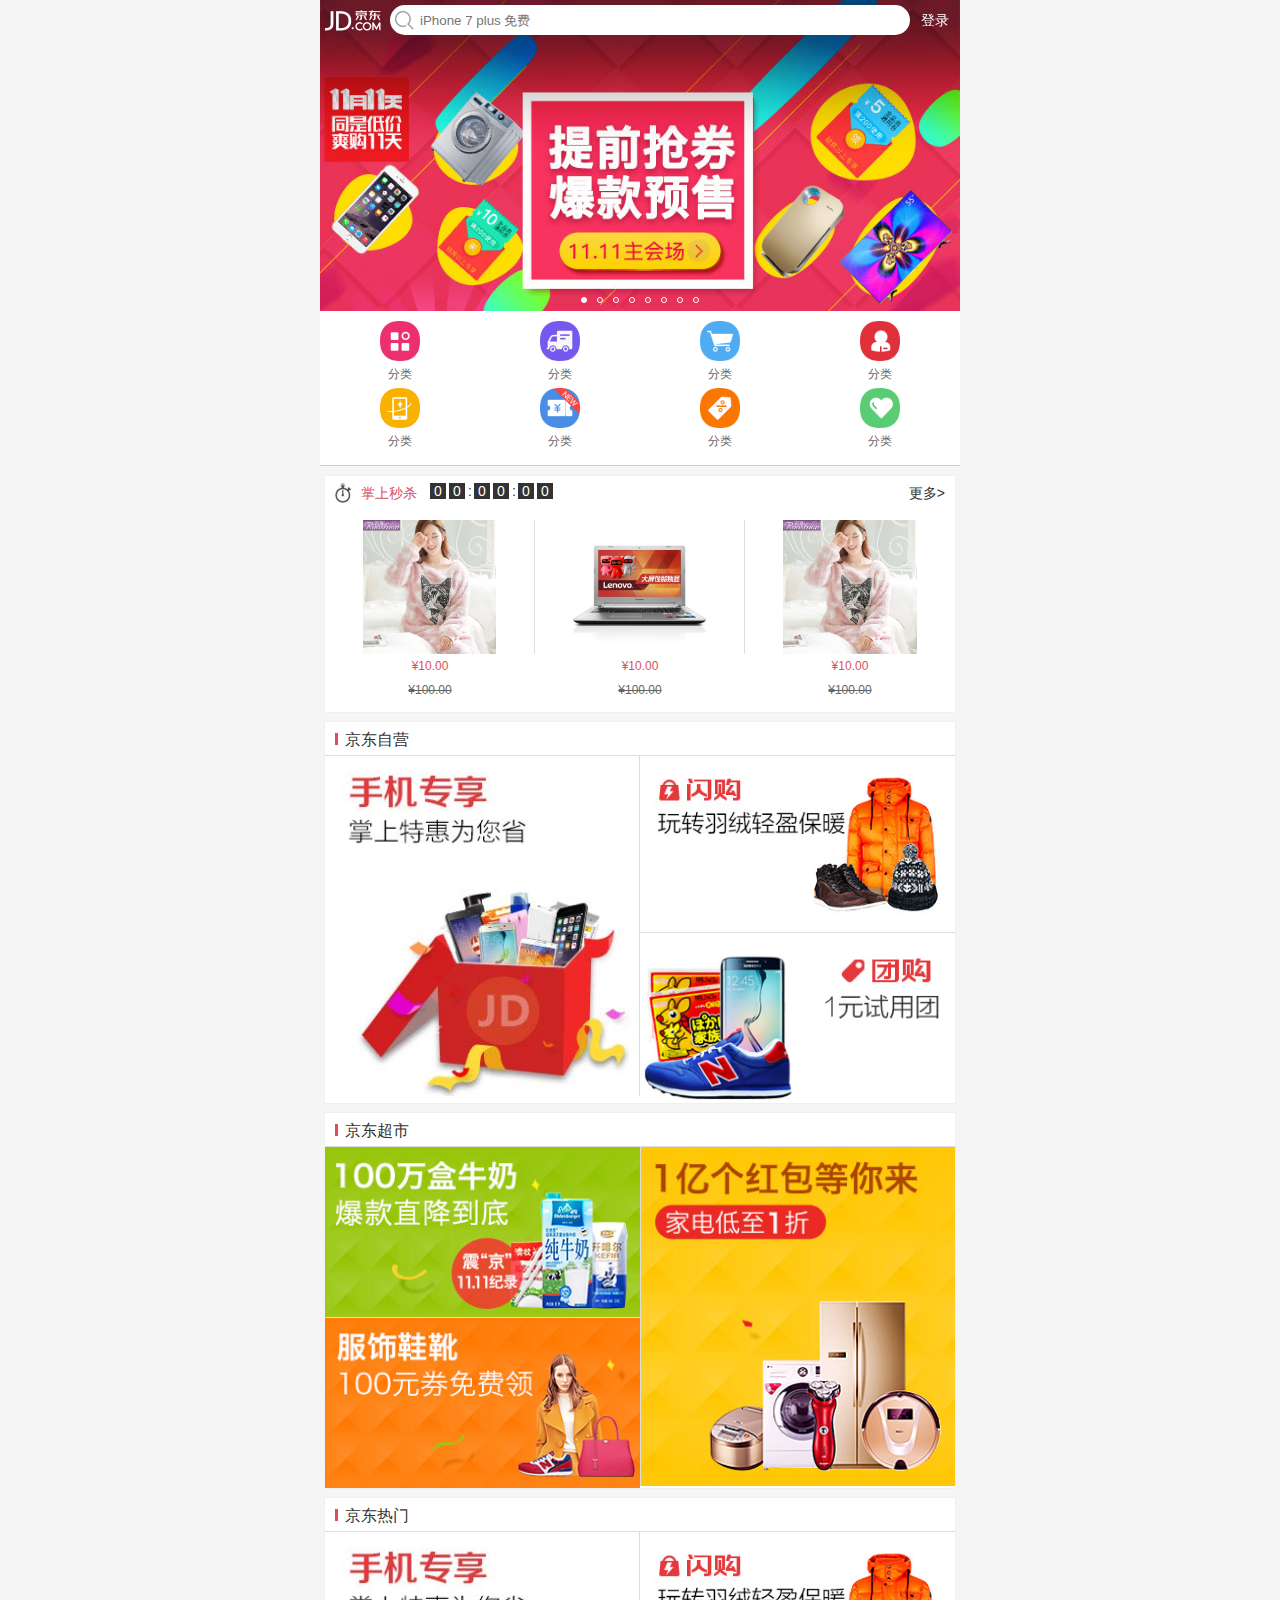
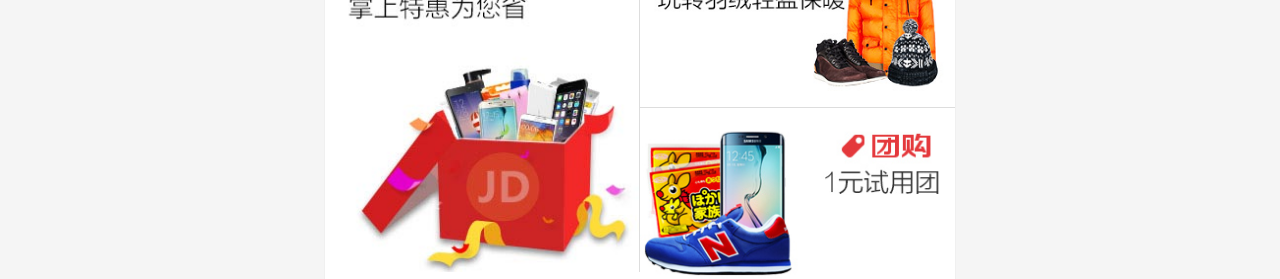
<file: jdMsite/index.html>
<!DOCTYPE html>
<html>
<head lang="en">
    <meta charset="UTF-8">
    <meta name="viewport" content="width=device-width,initial-scale=1.0,user-scalable=0"/>
    <title>京东-首页</title>
    <link rel="stylesheet" href="css/base.css"/>
    <link rel="stylesheet" href="css/index.css"/>
</head>
<body>
<!--版心容器  在320-640宽度之间自适应-->
<div class="jd_container">
    <!--顶部搜索-->
    <header class="jd_search">
        <div class="jd_search_box">
            <a href="#" class="icon_logo"></a>
            <form action="#">
                <span class="icon_search"></span>
                <input type="search" placeholder="iPhone 7 plus 免费"/>
            </form>
            <a href="#" class="login">登录</a>
        </div>
    </header>
    <!--轮播图-->
    <div class="jd_banner">
        <ul class="clearfix">
            <li><a href="#"><img src="images/l8.jpg" alt=""/></a></li>
            <li><a href="#"><img src="images/l1.jpg" alt=""/></a></li>
            <li><a href="#"><img src="images/l2.jpg" alt=""/></a></li>
            <li><a href="#"><img src="images/l3.jpg" alt=""/></a></li>
            <li><a href="#"><img src="images/l4.jpg" alt=""/></a></li>
            <li><a href="#"><img src="images/l5.jpg" alt=""/></a></li>
            <li><a href="#"><img src="images/l6.jpg" alt=""/></a></li>
            <li><a href="#"><img src="images/l7.jpg" alt=""/></a></li>
            <li><a href="#"><img src="images/l8.jpg" alt=""/></a></li>
            <li><a href="#"><img src="images/l1.jpg" alt=""/></a></li>
        </ul>
        <ul>
            <li class="now"></li>
            <li></li>
            <li></li>
            <li></li>
            <li></li>
            <li></li>
            <li></li>
            <li></li>
        </ul>
    </div>
    <!--导航栏-->
    <nav class="jd_nav">
        <ul class="clearfix">
            <li><a href="#"><img src="images/nav0.png" alt=""/><p>分类</p></a></li>
            <li><a href="#"><img src="images/nav1.png" alt=""/><p>分类</p></a></li>
            <li><a href="#"><img src="images/nav2.png" alt=""/><p>分类</p></a></li>
            <li><a href="#"><img src="images/nav3.png" alt=""/><p>分类</p></a></li>
            <li><a href="#"><img src="images/nav4.png" alt=""/><p>分类</p></a></li>
            <li><a href="#"><img src="images/nav5.png" alt=""/><p>分类</p></a></li>
            <li><a href="#"><img src="images/nav6.png" alt=""/><p>分类</p></a></li>
            <li><a href="#"><img src="images/nav7.png" alt=""/><p>分类</p></a></li>
        </ul>
    </nav>
    <!--产品区块-->
    <div class="jd_product">
        <section class="jd_proBox">
            <div class="pro_tit nb">
                <div class="f_left">
                    <span class="sk_icon"></span>
                    <span class="sk_text">掌上秒杀</span>
                    <div class="sk_time">
                        <span>0</span>
                        <span>0</span>
                        <span>:</span>
                        <span>0</span>
                        <span>0</span>
                        <span>:</span>
                        <span>0</span>
                        <span>0</span>
                    </div>
                </div>
                <div class="f_right"><a href="#" class="m_r10">更多></a></div>
            </div>
            <div class="pro_con">
                <ul class="sk_product clearfix">
                    <li>
                        <a href="#"><img src="images/detail01.jpg" alt=""/></a>
                        <p class="now_price">¥10.00</p>
                        <p class="old_price">¥100.00</p>
                    </li>
                    <li>
                        <a href="#"><img src="images/detail02.jpg" alt=""/></a>
                        <p class="now_price">¥10.00</p>
                        <p class="old_price">¥100.00</p>
                    </li>
                    <li>
                        <a href="#"><img src="images/detail01.jpg" alt=""/></a>
                        <p class="now_price">¥10.00</p>
                        <p class="old_price">¥100.00</p>
                    </li>
                </ul>
            </div>
        </section>
        <section class="jd_proBox">
            <div class="pro_tit"><h3>京东自营</h3></div>
            <div class="pro_con clearfix">
                <a href="#" class="w_p50 f_left b_right"><img src="images/cp1.jpg" alt=""/></a>
                <a href="#" class="w_p50 f_right b_bottom"><img src="images/cp2.jpg" alt=""/></a>
                <a href="#" class="w_p50 f_right"><img src="images/cp3.jpg" alt=""/></a>
            </div>
        </section>
        <section class="jd_proBox">
            <div class="pro_tit"><h3>京东超市</h3></div>
            <div class="pro_con clearfix">
                <a href="#" class="w_p50 f_right b_left"><img src="images/cp4.jpg" alt=""/></a>
                <a href="#" class="w_p50 f_left b_bottom"><img src="images/cp5.jpg" alt=""/></a>
                <a href="#" class="w_p50 f_left"><img src="images/cp6.jpg" alt=""/></a>
            </div>
        </section>
        <section class="jd_proBox">
            <div class="pro_tit"><h3>京东热门</h3></div>
            <div class="pro_con clearfix">
                <a href="#" class="w_p50 f_left b_right"><img src="images/cp1.jpg" alt=""/></a>
                <a href="#" class="w_p50 f_right b_bottom"><img src="images/cp2.jpg" alt=""/></a>
                <a href="#" class="w_p50 f_right"><img src="images/cp3.jpg" alt=""/></a>
            </div>
        </section>
    </div>
</div>

<script src="js/common.js"></script>
<script src="js/index.js"></script>
</body>
</html>
</file>
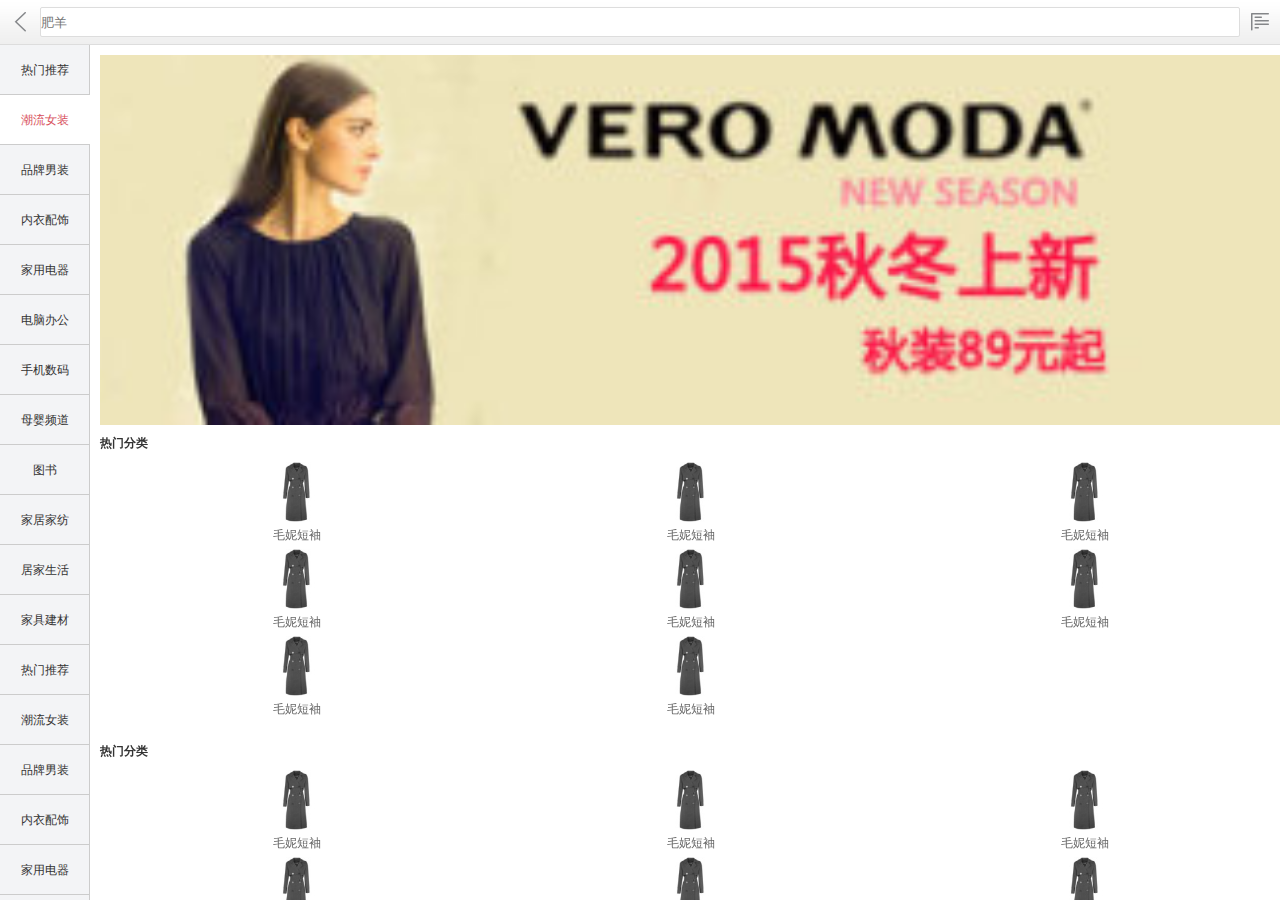
<file: jdMsite/category.html>
<!DOCTYPE html>
<html>
<head lang="en">
    <meta charset="UTF-8">
    <meta name="viewport" content="width=device-width,initial-scale=1.0,user-scalable=0"/>
    <title>京东-列表</title>
    <link rel="stylesheet" href="css/base.css"/>
    <link rel="stylesheet" href="css/category.css"/>
</head>
<body>
<!--满屏容器-->
<div class="jd_category">
    <!--顶部通栏-->
    <header class="jd_topBar">
        <a href="#" class="icon_back"></a>
        <form action="#">
            <input type="search" placeholder="肥羊"/>
        </form>
        <a href="#" class="icon_menu"></a>
    </header>
    <!--主体内容-->
    <div class="jd_main">
        <!--左侧分类-->
        <div class="cate_left">
            <ul>
                <li class=""><a href="javascript:;">热门推荐</a></li>
                <li class="now"><a href="javascript:;">潮流女装</a></li>
                <li class=""><a href="javascript:;">品牌男装</a></li>
                <li class=""><a href="javascript:;">内衣配饰</a></li>
                <li class=""><a href="javascript:;">家用电器</a></li>
                <li class=""><a href="javascript:;">电脑办公</a></li>
                <li class=""><a href="javascript:;">手机数码</a></li>
                <li class=""><a href="javascript:;">母婴频道</a></li>
                <li class=""><a href="javascript:;">图书</a></li>
                <li class=""><a href="javascript:;">家居家纺</a></li>
                <li class=""><a href="javascript:;">居家生活</a></li>
                <li class=""><a href="javascript:;">家具建材</a></li>
                <li class=""><a href="javascript:;">热门推荐</a></li>
                <li class=""><a href="javascript:;">潮流女装</a></li>
                <li class=""><a href="javascript:;">品牌男装</a></li>
                <li class=""><a href="javascript:;">内衣配饰</a></li>
                <li class=""><a href="javascript:;">家用电器</a></li>
                <li class=""><a href="javascript:;">电脑办公</a></li>
                <li class=""><a href="javascript:;">手机数码</a></li>
                <li class=""><a href="javascript:;">母婴频道</a></li>
                <li class=""><a href="javascript:;">图书</a></li>
                <li class=""><a href="javascript:;">家居家纺</a></li>
                <li class=""><a href="javascript:;">居家生活</a></li>
                <li class=""><a href="javascript:;">家具建材</a></li>
            </ul>
        </div>
        <!--右侧内容-->
        <div class="cate_right">
            <div class="cate_right_box">
                <!--广告-->
                <a class="banner" href="#">
                    <img src="images/banner_1.jpg" alt=""/>
                </a>
                <!--热门分类-->
                <div class="hot_category">
                    <h3>热门分类</h3>
                    <ul class="clearfix">
                        <li><a href="#"><img src="images/nv-fy.jpg" alt=""/><p>毛妮短袖</p></a></li>
                        <li><a href="#"><img src="images/nv-fy.jpg" alt=""/><p>毛妮短袖</p></a></li>
                        <li><a href="#"><img src="images/nv-fy.jpg" alt=""/><p>毛妮短袖</p></a></li>
                        <li><a href="#"><img src="images/nv-fy.jpg" alt=""/><p>毛妮短袖</p></a></li>
                        <li><a href="#"><img src="images/nv-fy.jpg" alt=""/><p>毛妮短袖</p></a></li>
                        <li><a href="#"><img src="images/nv-fy.jpg" alt=""/><p>毛妮短袖</p></a></li>
                        <li><a href="#"><img src="images/nv-fy.jpg" alt=""/><p>毛妮短袖</p></a></li>
                        <li><a href="#"><img src="images/nv-fy.jpg" alt=""/><p>毛妮短袖</p></a></li>
                    </ul>
                </div>
                <!--热门分类-->
                <div class="hot_category">
                    <h3>热门分类</h3>
                    <ul class="clearfix">
                        <li><a href="#"><img src="images/nv-fy.jpg" alt=""/><p>毛妮短袖</p></a></li>
                        <li><a href="#"><img src="images/nv-fy.jpg" alt=""/><p>毛妮短袖</p></a></li>
                        <li><a href="#"><img src="images/nv-fy.jpg" alt=""/><p>毛妮短袖</p></a></li>
                        <li><a href="#"><img src="images/nv-fy.jpg" alt=""/><p>毛妮短袖</p></a></li>
                        <li><a href="#"><img src="images/nv-fy.jpg" alt=""/><p>毛妮短袖</p></a></li>
                        <li><a href="#"><img src="images/nv-fy.jpg" alt=""/><p>毛妮短袖</p></a></li>
                        <li><a href="#"><img src="images/nv-fy.jpg" alt=""/><p>毛妮短袖</p></a></li>
                        <li><a href="#"><img src="images/nv-fy.jpg" alt=""/><p>毛妮短袖</p></a></li>
                    </ul>
                </div>
            </div>
        </div>
    </div>
</div>
<script src="js/common.js"></script>
<script src="js/iscroll.js"></script>
<script src="js/category.js"></script>
</body>
</html>
</file>
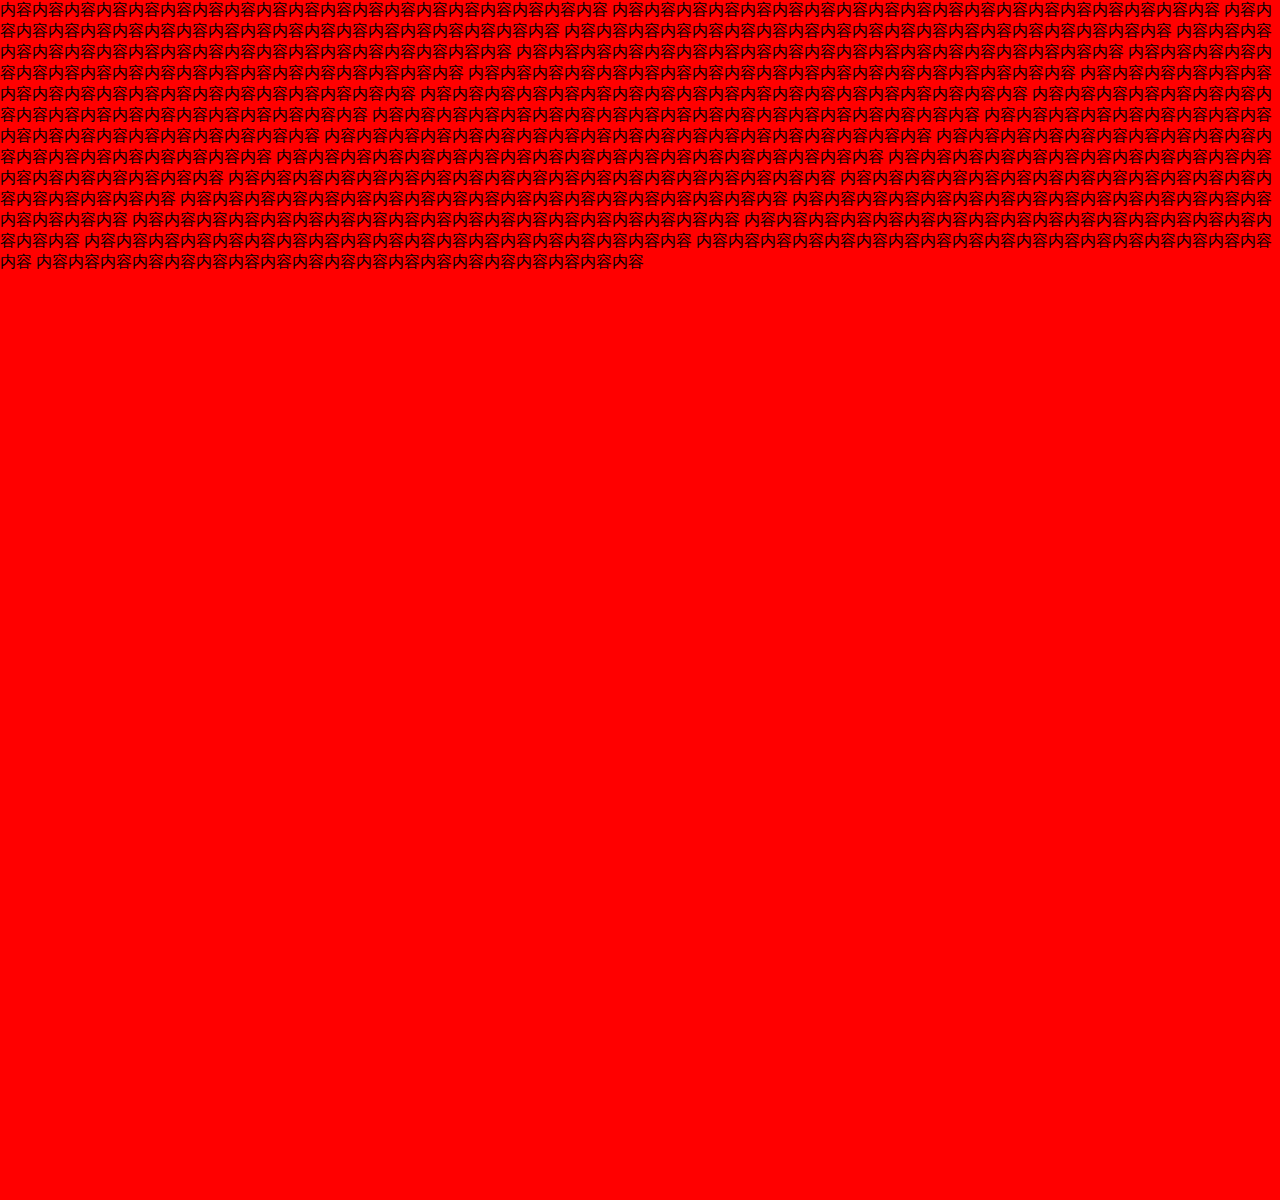
<file: jdMsite/demo/01 流式布局.html>
<!DOCTYPE html>
<html>
<head lang="en">
    <meta charset="UTF-8">
    <title></title>
    <style>
        body{
            margin: 0;
            top: 0;
        }
        .container{
            /*1.百分比布局  百分比自适应布局*/
            /*2.流式布局   非固定像素布局，内容自适应，像液体一样向两侧填充，这样网页布局称 流式布局*/
            width: 100%;
            height: 1200px;
            background: red;
            margin: 0 auto;
        }
    </style>
</head>
<body>
    <!--经典网页布局-->
    <div class="container">
        内容内容内容内容内容内容内容内容内容内容内容内容内容内容内容内容内容内容内容
        内容内容内容内容内容内容内容内容内容内容内容内容内容内容内容内容内容内容内容
        内容内容内容内容内容内容内容内容内容内容内容内容内容内容内容内容内容内容内容
        内容内容内容内容内容内容内容内容内容内容内容内容内容内容内容内容内容内容内容
        内容内容内容内容内容内容内容内容内容内容内容内容内容内容内容内容内容内容内容
        内容内容内容内容内容内容内容内容内容内容内容内容内容内容内容内容内容内容内容
        内容内容内容内容内容内容内容内容内容内容内容内容内容内容内容内容内容内容内容
        内容内容内容内容内容内容内容内容内容内容内容内容内容内容内容内容内容内容内容
        内容内容内容内容内容内容内容内容内容内容内容内容内容内容内容内容内容内容内容
        内容内容内容内容内容内容内容内容内容内容内容内容内容内容内容内容内容内容内容
        内容内容内容内容内容内容内容内容内容内容内容内容内容内容内容内容内容内容内容
        内容内容内容内容内容内容内容内容内容内容内容内容内容内容内容内容内容内容内容
        内容内容内容内容内容内容内容内容内容内容内容内容内容内容内容内容内容内容内容
        内容内容内容内容内容内容内容内容内容内容内容内容内容内容内容内容内容内容内容
        内容内容内容内容内容内容内容内容内容内容内容内容内容内容内容内容内容内容内容
        内容内容内容内容内容内容内容内容内容内容内容内容内容内容内容内容内容内容内容
        内容内容内容内容内容内容内容内容内容内容内容内容内容内容内容内容内容内容内容
        内容内容内容内容内容内容内容内容内容内容内容内容内容内容内容内容内容内容内容
        内容内容内容内容内容内容内容内容内容内容内容内容内容内容内容内容内容内容内容
        内容内容内容内容内容内容内容内容内容内容内容内容内容内容内容内容内容内容内容
        内容内容内容内容内容内容内容内容内容内容内容内容内容内容内容内容内容内容内容
        内容内容内容内容内容内容内容内容内容内容内容内容内容内容内容内容内容内容内容
        内容内容内容内容内容内容内容内容内容内容内容内容内容内容内容内容内容内容内容
        内容内容内容内容内容内容内容内容内容内容内容内容内容内容内容内容内容内容内容
        内容内容内容内容内容内容内容内容内容内容内容内容内容内容内容内容内容内容内容
        内容内容内容内容内容内容内容内容内容内容内容内容内容内容内容内容内容内容内容
    </div>
</body>
</html>
</file>
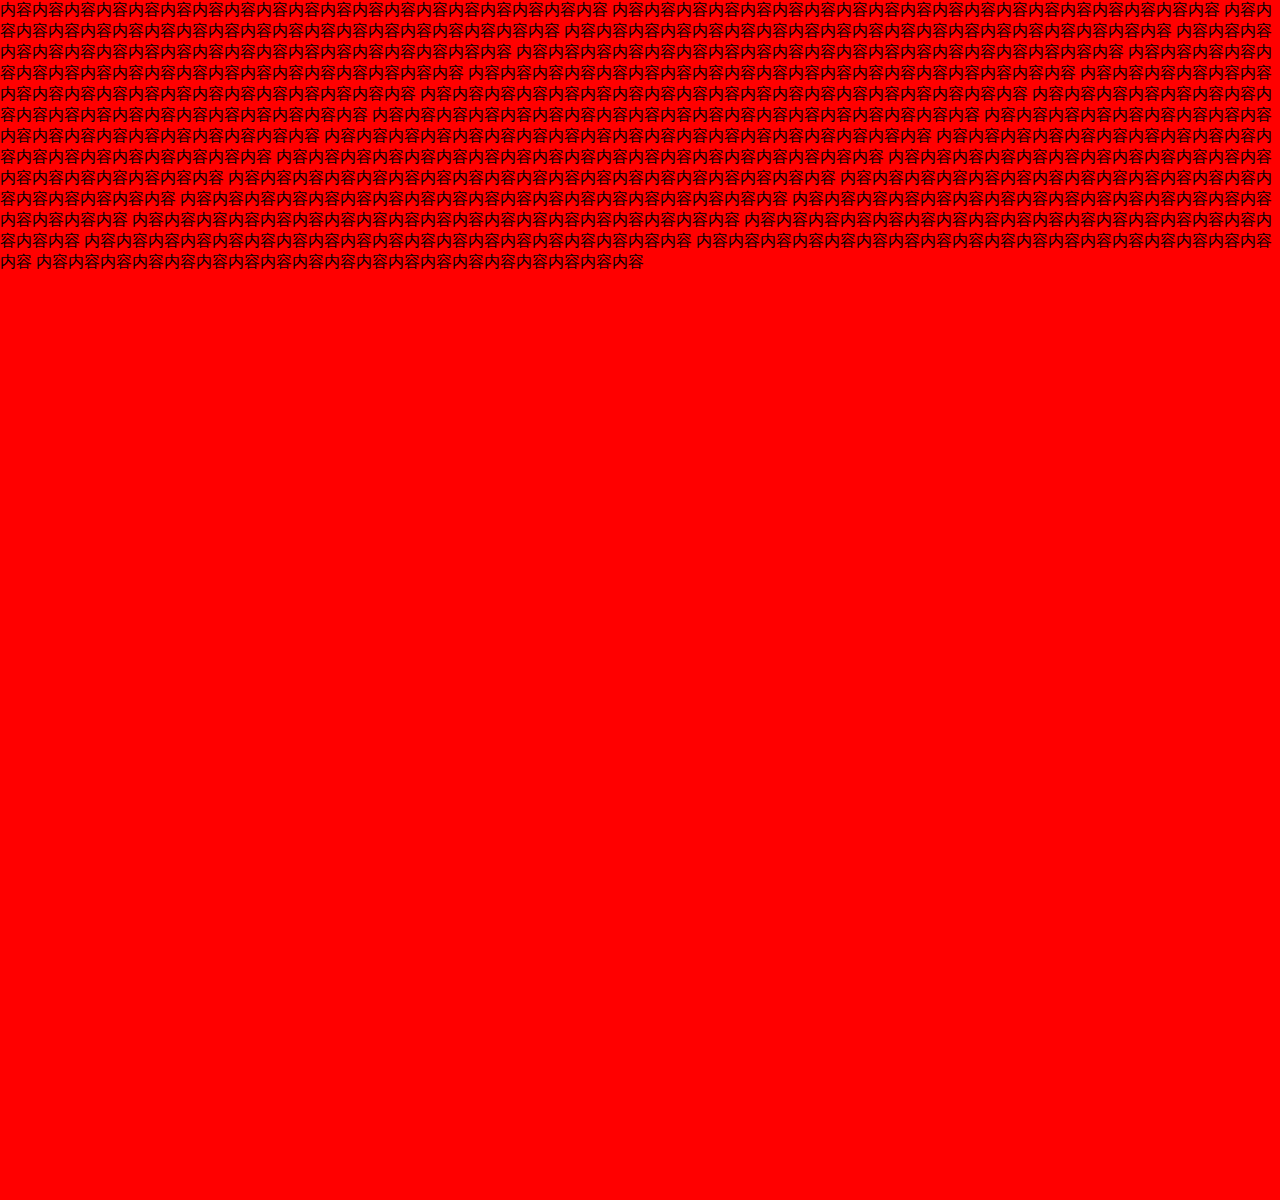
<file: jdMsite/demo/02 viewport.html>
<!DOCTYPE html>
<html>
<head lang="en">
    <meta charset="UTF-8">
    <!--声明了一个视口-->
    <meta name="viewport" content="width=device-width,initial-scale=1.0,user-scalable=0"/>
    <!--快捷方式  meta:vp  tab键-->
    <title>视觉窗口（视口）viewport</title>
    <!--
    1.  当把一个百分百的页面在移动设备浏览的时候  网页的宽度没有和设备的宽度一致
    2.  移动设备的网页是基于？？？来计算宽度的
    3.  原因是在移动设备当中  浏览器和网页之间 还有一层虚拟的容器  这个容器叫 viewport
    4.  viewport:::只在移动设备才有，默认就存在，虚拟的容器用来承载网页的，而且主流的设备当中的viewport宽度默认是980px,可以缩放，可以设置尺寸，是否运行用户自行缩放

    使用viewport和流式布局达到移动端的适配
    ====标准化适配要求：=====
    1.网页的宽度和浏览器一致    网页的宽度和视口宽度一样然后视口的宽度和浏览的一样（和设备的一样）
    设置 width 和设备一样  这里有一个特殊的值  width=device-width
    缩放比例和PC一样  initial-scale=1.0

    2.保证网页内容的缩放比和PC端保持一样  视口的缩放比是1.0
    设置 width 和设备一样  这里有一个特殊的值  width=device-width
    缩放比例和PC一样  initial-scale=1.0

    3.不允许用户自行缩放   视口禁止缩放
    user-scalable=0

    去完成这个标准版设置：

    1.怎么设置viewport
    网页的加载和解析顺序是从上到下，目的是让浏览器优先解释，运用在网页上
    <meta name="viewport" />

    2.具体的功能怎么设置

    width              设置视口的宽度
      单位默认是px   特殊的值   device-width  代表当前设备的宽度

    initial-scale      设置视口的默认的缩放比
    大于0小于1 缩小  大于1放大

    user-scalable      设置视口是否运行用户自行缩放
    0代表否 1代表可以    no  yes

    minimum-scale      最小允许缩放比

    maximum-scale      最大允许缩放比

    -->
    <style>
        body{
            margin: 0;
            top: 0;
        }
        .container{
            /*1.百分比布局  百分比自适应布局*/
            /*2.流式布局   非固定像素布局，内容自适应，像液体一样向两侧填充，这样网页布局称 流式布局*/
            width: 100%;
            height: 1200px;
            background: red;
            margin: 0 auto;
        }
    </style>
</head>
<body>
<div class="container">
    内容内容内容内容内容内容内容内容内容内容内容内容内容内容内容内容内容内容内容
    内容内容内容内容内容内容内容内容内容内容内容内容内容内容内容内容内容内容内容
    内容内容内容内容内容内容内容内容内容内容内容内容内容内容内容内容内容内容内容
    内容内容内容内容内容内容内容内容内容内容内容内容内容内容内容内容内容内容内容
    内容内容内容内容内容内容内容内容内容内容内容内容内容内容内容内容内容内容内容
    内容内容内容内容内容内容内容内容内容内容内容内容内容内容内容内容内容内容内容
    内容内容内容内容内容内容内容内容内容内容内容内容内容内容内容内容内容内容内容
    内容内容内容内容内容内容内容内容内容内容内容内容内容内容内容内容内容内容内容
    内容内容内容内容内容内容内容内容内容内容内容内容内容内容内容内容内容内容内容
    内容内容内容内容内容内容内容内容内容内容内容内容内容内容内容内容内容内容内容
    内容内容内容内容内容内容内容内容内容内容内容内容内容内容内容内容内容内容内容
    内容内容内容内容内容内容内容内容内容内容内容内容内容内容内容内容内容内容内容
    内容内容内容内容内容内容内容内容内容内容内容内容内容内容内容内容内容内容内容
    内容内容内容内容内容内容内容内容内容内容内容内容内容内容内容内容内容内容内容
    内容内容内容内容内容内容内容内容内容内容内容内容内容内容内容内容内容内容内容
    内容内容内容内容内容内容内容内容内容内容内容内容内容内容内容内容内容内容内容
    内容内容内容内容内容内容内容内容内容内容内容内容内容内容内容内容内容内容内容
    内容内容内容内容内容内容内容内容内容内容内容内容内容内容内容内容内容内容内容
    内容内容内容内容内容内容内容内容内容内容内容内容内容内容内容内容内容内容内容
    内容内容内容内容内容内容内容内容内容内容内容内容内容内容内容内容内容内容内容
    内容内容内容内容内容内容内容内容内容内容内容内容内容内容内容内容内容内容内容
    内容内容内容内容内容内容内容内容内容内容内容内容内容内容内容内容内容内容内容
    内容内容内容内容内容内容内容内容内容内容内容内容内容内容内容内容内容内容内容
    内容内容内容内容内容内容内容内容内容内容内容内容内容内容内容内容内容内容内容
    内容内容内容内容内容内容内容内容内容内容内容内容内容内容内容内容内容内容内容
    内容内容内容内容内容内容内容内容内容内容内容内容内容内容内容内容内容内容内容
</div>
</body>
</html>
</file>
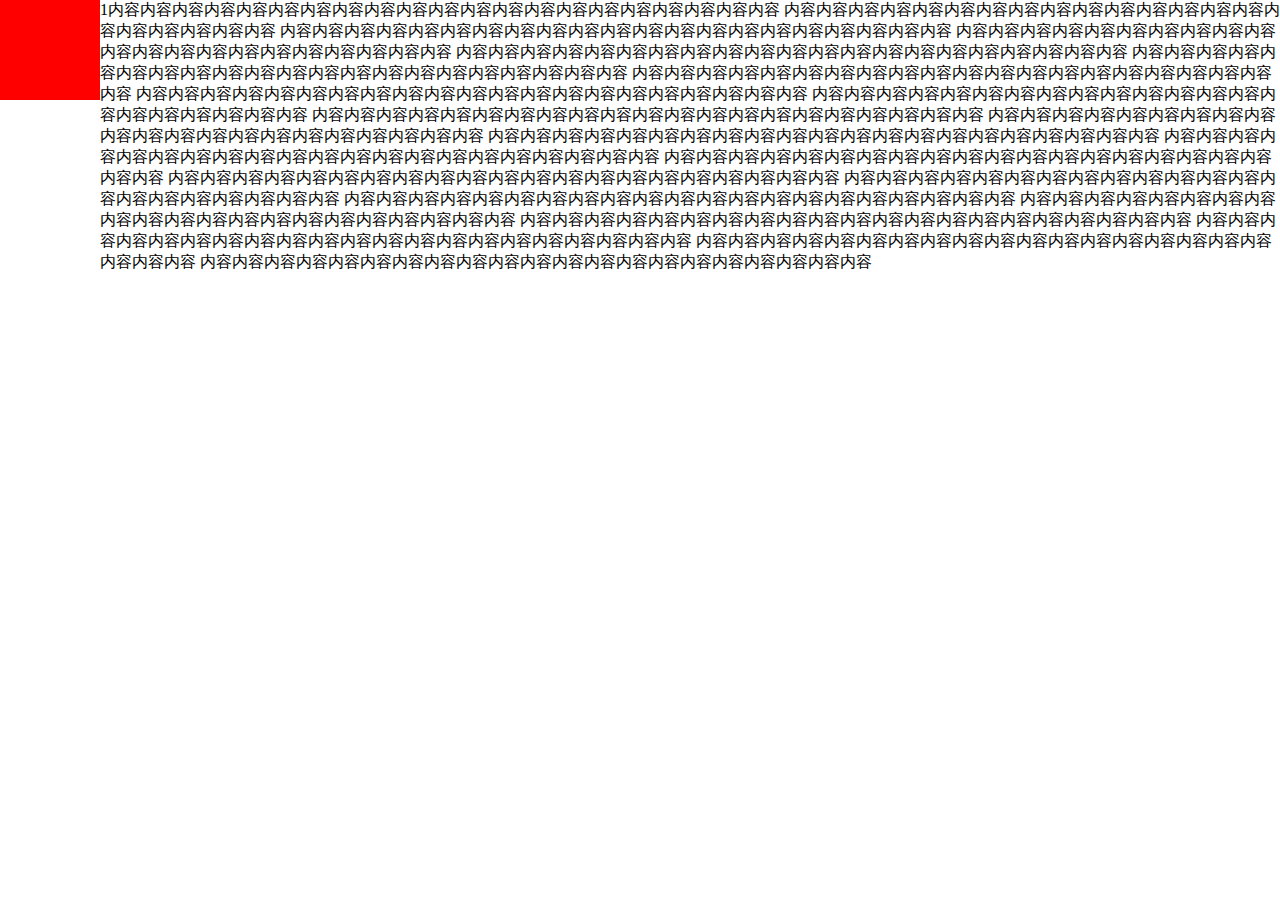
<file: jdMsite/demo/09 两栏自适应.html>
<!DOCTYPE html>
<html>
<head lang="en">
    <meta charset="UTF-8">
    <title></title>
    <style>
        body{
            margin: 0;
            padding: 0;
        }
        div:first-child{
            width: 100px;
            height: 100px;
            background: red;
            float: left;
        }
        div:last-child{
            /*设置当前元素  为绝缘容器   不受其他元素影响  也不影响其他元素*/
            /* 参考  bfc */
            overflow: hidden;
        }

    </style>
</head>
<body>
    <div></div>
    <div>1内容内容内容内容内容内容内容内容内容内容内容内容内容内容内容内容内容内容内容内容内容
    内容内容内容内容内容内容内容内容内容内容内容内容内容内容内容内容内容内容内容内容内容
    内容内容内容内容内容内容内容内容内容内容内容内容内容内容内容内容内容内容内容内容内容
    内容内容内容内容内容内容内容内容内容内容内容内容内容内容内容内容内容内容内容内容内容
    内容内容内容内容内容内容内容内容内容内容内容内容内容内容内容内容内容内容内容内容内容
    内容内容内容内容内容内容内容内容内容内容内容内容内容内容内容内容内容内容内容内容内容
    内容内容内容内容内容内容内容内容内容内容内容内容内容内容内容内容内容内容内容内容内容
    内容内容内容内容内容内容内容内容内容内容内容内容内容内容内容内容内容内容内容内容内容
    内容内容内容内容内容内容内容内容内容内容内容内容内容内容内容内容内容内容内容内容内容
    内容内容内容内容内容内容内容内容内容内容内容内容内容内容内容内容内容内容内容内容内容
    内容内容内容内容内容内容内容内容内容内容内容内容内容内容内容内容内容内容内容内容内容
    内容内容内容内容内容内容内容内容内容内容内容内容内容内容内容内容内容内容内容内容内容
    内容内容内容内容内容内容内容内容内容内容内容内容内容内容内容内容内容内容内容内容内容
    内容内容内容内容内容内容内容内容内容内容内容内容内容内容内容内容内容内容内容内容内容
    内容内容内容内容内容内容内容内容内容内容内容内容内容内容内容内容内容内容内容内容内容
    内容内容内容内容内容内容内容内容内容内容内容内容内容内容内容内容内容内容内容内容内容
    内容内容内容内容内容内容内容内容内容内容内容内容内容内容内容内容内容内容内容内容内容
    内容内容内容内容内容内容内容内容内容内容内容内容内容内容内容内容内容内容内容内容内容
    内容内容内容内容内容内容内容内容内容内容内容内容内容内容内容内容内容内容内容内容内容
    内容内容内容内容内容内容内容内容内容内容内容内容内容内容内容内容内容内容内容内容内容
    内容内容内容内容内容内容内容内容内容内容内容内容内容内容内容内容内容内容内容内容内容
    内容内容内容内容内容内容内容内容内容内容内容内容内容内容内容内容内容内容内容内容内容
    </div>
</body>
</html>
</file>
<file: jdMsite/css/index.css>
body{
    background: #f5f5f5;
}
/*��������*/
.jd_container{
    width: 100%;
    /*640 ����Ƹ�Ĵ�С�й�ϵ */
    /*psdͼ   640px��С����Ƹ�  750px��С����Ƹ�*/
    /*
        640px���������ڱ�׼      ��׼�ο��豸  Iphone4  ������ʾ
        750px����������������׼   ��׼�ο��豸  Iphone6  ������ʾ
    */
    max-width: 640px;/*������Ƹ壬Ŀ�Ĳ�ʧ��*/
    /*320  ��֤��ҳ���ݲ���*/
    min-width: 320px;
    margin: 0 auto;

}

/*��������*/
.jd_search{
    /*��׼��������Ŀ���*/
    position: fixed;
    left: 0;
    top: 0;
    width: 100%;
    z-index: 999;
}
.jd_search .jd_search_box{
    width: 100%;
    height: 40px;
    max-width: 640px;
    min-width: 320px;
    margin: 0 auto;
    background: rgba(216,80,92,0);
    position: relative;
}
.jd_search .jd_search_box a{
    position: absolute;
    top: 0;
}
.jd_search .jd_search_box .icon_logo{
    width: 60px;
    height: 36px;
    top: 4px;
    left: 5px;
    background-position: 0 -103px;
}
.jd_search .jd_search_box .login{
    width: 50px;
    height: 40px;
    text-align: center;
    line-height: 40px;
    color: #fff;
    right: 0;
}
.jd_search .jd_search_box form{
    width: 100%;
    padding-left: 70px;
    padding-right: 50px;
}
/*�ٷֱ��ǻ��ڸ�Ԫ�ص����ݿ��Ⱥ͸߶�*/
.jd_search .jd_search_box form input{
    width: 100%;
    height: 30px;
    border-radius: 15px;
    margin-top: 5px;
    padding-left: 30px;
}
.jd_search .jd_search_box form .icon_search{
    width: 20px;
    height: 20px;
    position: absolute;
    left: 75px;
    top: 10px;
    background-position: -60px -109px;
}

/*�ֲ�ͼ*/
.jd_banner{
    width: 100%;
    position: relative;
    overflow: hidden;
}
.jd_banner ul:first-child{
    width: 1000%;
    transform: translateX(-10%);
    -webkit-transform: translateX(-10%);
}
.jd_banner ul:first-child li{
    width: 10%;
    float: left;
}
.jd_banner ul:first-child li a{
    width: 100%;
    display: block;
}
.jd_banner ul:first-child li a img{
    width: 100%;
    display: block;
}
.jd_banner ul:last-child{
    position: absolute;
    bottom: 8px;
    left: 50%;
    margin-left:-59px;
    width: 118px
}
.jd_banner ul:last-child li{
    width: 6px;
    height: 6px;
    border-radius: 3px;
    border: 1px solid #fff;
    float: left;
    margin-left: 10px;
}
.jd_banner ul:last-child li:first-child{
    margin-left: 0;
}
.jd_banner ul:last-child li.now{
    background: #fff;
}

/*������*/
.jd_nav{
    width: 100%;
    background: #fff;
}
.jd_nav ul{
    width: 100%;
    padding:10px 0;
    border-bottom: 1px solid #ccc;
}
.jd_nav ul li{
    width: 25%;
    float: left;
}
.jd_nav ul li a{
    display: block;
    width: 100%;
}
.jd_nav ul li a img{
    width: 40px;
    height: 40px;
    display: block;
    margin: 0 auto;
}
.jd_nav ul li a p{
    color: #666;
    font-size: 12px;
    padding: 5px 0;
    text-align: center;
}

/*��Ʒ����*/
.jd_product{
    padding: 0 5px;
}

/*��Ʒ����*/
.jd_proBox{
    margin-top: 10px;
    box-shadow: 0 0 1px #d8d8d8;
    min-height: 200px;
    background: #fff;
}
.jd_proBox .pro_tit{
    height: 34px;
    line-height: 34px;
    border-bottom: 1px solid #ddd;
}
/*no border*/
.jd_proBox .pro_tit.nb{
    border-bottom: none;
}
.jd_proBox .pro_tit h3{
    position: relative;
    text-indent: 20px;
    font-weight: normal;/*ԭʼ��Ĭ�ϵ�*/
}
.jd_proBox .pro_tit h3::before{
    content: "";
    position: absolute;
    left: 10px;
    top: 11px;
    width: 3px;
    height: 12px;
    background: #d8505c;
}
.jd_proBox .pro_con{}

/*��ɱ*/
.sk_icon{
    width: 16px;
    height: 20px;
    float: left;
    margin-top: 7px;
    margin-left: 10px;
    /*һ������*/
    background: url("../images/seckill-icon.png") no-repeat;
    background-size: 16px 20px;
}
.sk_text{
    color: #d8505c;
    margin-left: 10px;
    float: left;
}
.sk_time{
    float: left;
    margin-left: 10px;
}
.sk_time span{
    width: 16px;
    height: 16px;
    text-align: center;
    line-height: 16px;
    color: #fff;
    background: #333;
    margin-left: 3px;
    float: left;
    margin-top: 7px;
}
.sk_time span:nth-child(3n){
    background: #fff;
    color: #333;
    width: 3px;
}
/*��ɱ������ ��Ʒ*/
.sk_product{
    width: 100%;
    padding: 10px 0;
}
.sk_product li{
    width: 33.33333%;
    float: left;
}
.sk_product li a{
    width: 100%;
    display: block;
    border-right: 1px solid #ddd;
}
.sk_product li:last-child a{
    border-right: none;
}
.sk_product li a img{
    width: 64%;
    margin: 0 auto;
    display: block;
}
.sk_product li p{
    font-size: 12px;
    text-align: center;
    padding: 5px 0;
}
.sk_product li .now_price{
    color: #d8505c;
}
.sk_product li .old_price{
    color: #666;
    text-decoration: line-through;
}

/*�����ʽ*/
.w_p50{
    width: 50%;
}
.w_p50 img{
    display: block;
    width: 100%;
}

.b_left {
    border-left: 1px solid #ddd;
}
.b_right{
    border-right: 1px solid #ddd;
}
.b_bottom{
    border-bottom: 1px solid #ddd;
}
</file>
<file: jdMsite/css/category.css>
/*全屏*/
.jd_category{
    position: fixed;
    width: 100%;
    height: 100%;
}

/*顶部通栏*/
.jd_topBar{
    width: 100%;
    height: 45px;
    border-bottom: 1px solid #ddd;
    background: url("../images/header-bg.png") repeat-x;
    background-size: 1px 44px;
    position: absolute;
    left: 0;
    top: 0;
    z-index: 999;
}
.jd_topBar a{
    width: 40px;
    height: 44px;
    position: absolute;
    top: 0;
    padding: 12px 10px;
    background-origin: content-box;
    background-clip: content-box;
}
.jd_topBar .icon_back{
    left: 0;
    background-position: -20px 0;
}
.jd_topBar .icon_menu{
    right: 0;
    background-position: -60px 0;
}
.jd_topBar form{
    width: 100%;
    padding: 0 40px;
}
.jd_topBar form input{
    width: 100%;
    height: 30px;
    border: 1px solid #ddd;
    border-radius: 2px;
    margin-top: 7px;
}

/*主体容器*/
.jd_main{
    width: 100%;
    height: 100%;
    padding-top: 45px;
}

/*左侧分类*/
.cate_left{
    width: 90px;
    height: 100%;
    float: left;
}
.cate_left ul{
    width: 90px;
}
.cate_left ul li{
    width: 100%;
    height: 50px;
    text-align: center;
    line-height: 50px;
    border-right: 1px solid #ccc;
    border-bottom: 1px solid #ccc;
    background: #f3f4f6;
    font-size: 12px;
}
.cate_left ul li a{
    display: block;
}
.cate_left ul li.now{
    border-right: none;
    background: #fff;
}
.cate_left ul li.now a{
    color: #d8505c;
}



.cate_right{
    overflow: hidden;
    height: 100%;
}
.cate_right_box{
    width: 101%;
    padding: 0 10px;
}
.cate_right_box .banner{
    margin-top: 10px;
    width: 100%;
    display: block;
}
.cate_right_box .banner img{
    display: block;
    width: 100%;
}
.cate_right_box .hot_category{
    margin-top: 10px;
}
.cate_right_box .hot_category h3{
    font-size: 12px;
}
.cate_right_box .hot_category ul{
    width: 100%;
    padding: 10px 0;
}
.cate_right_box .hot_category ul li{
    width: 33.3333%;
    float: left;
}
.cate_right_box .hot_category ul li a{
    width: 100%;
    display: block;
}
.cate_right_box .hot_category ul li a img{
    display: block;
    width: 60px;
    height: 60px;
    margin: 0 auto;
}
.cate_right_box .hot_category ul li a p{
    text-align: center;
    padding: 5px 0;
    font-size: 12px;
    color: #666;
}
</file>
<file: jdMsite/css/base.css>
/*reset css  重置样式 */
*,
::before,
::after{
    /*选中所有的元素，和伪元素*/
    margin: 0;
    padding: 0;
    /*针对移动端*/
    box-sizing: border-box;
    -webkit-box-sizing: border-box;/*主流移动端浏览器兼容*/
    /*点击高亮效果清除*/
    -webkit-tap-highlight-color: transparent;
}
body{
    font-size: 14px;
    color: #333;
    font-family: 'Microsoft Yahei',sans-serif;
}
ul,ol{
    list-style: none;
}
a{
    text-decoration: none;
    color: #333;
}
input,textarea{
    outline: none;
    border: none;
    resize: none;
    /*清除移动端输入框特有的样式*/
    -webkit-appearance: none;
}
/*common css  公用样式*/
.f_left{
    float: left;
}
.f_right{
    float: right;
}
.clearfix::before,
.clearfix::after{
    content: "";
    display: block;
    height: 0;
    line-height: 0;
    visibility: hidden;
    clear: both;
}
.m_l10{
    margin-left: 10px;
}
.m_r10{
    margin-right: 10px;
}

/*精灵图*/
/*2倍图  解决图标失真问题*/
/* class="icon_xxx" class="red icon_xxx" */
[class^="icon_"],[class*=" icon_"]{
    background: url("../images/sprites.png") no-repeat;
    background-size: 200px 200px;
}
</file>
